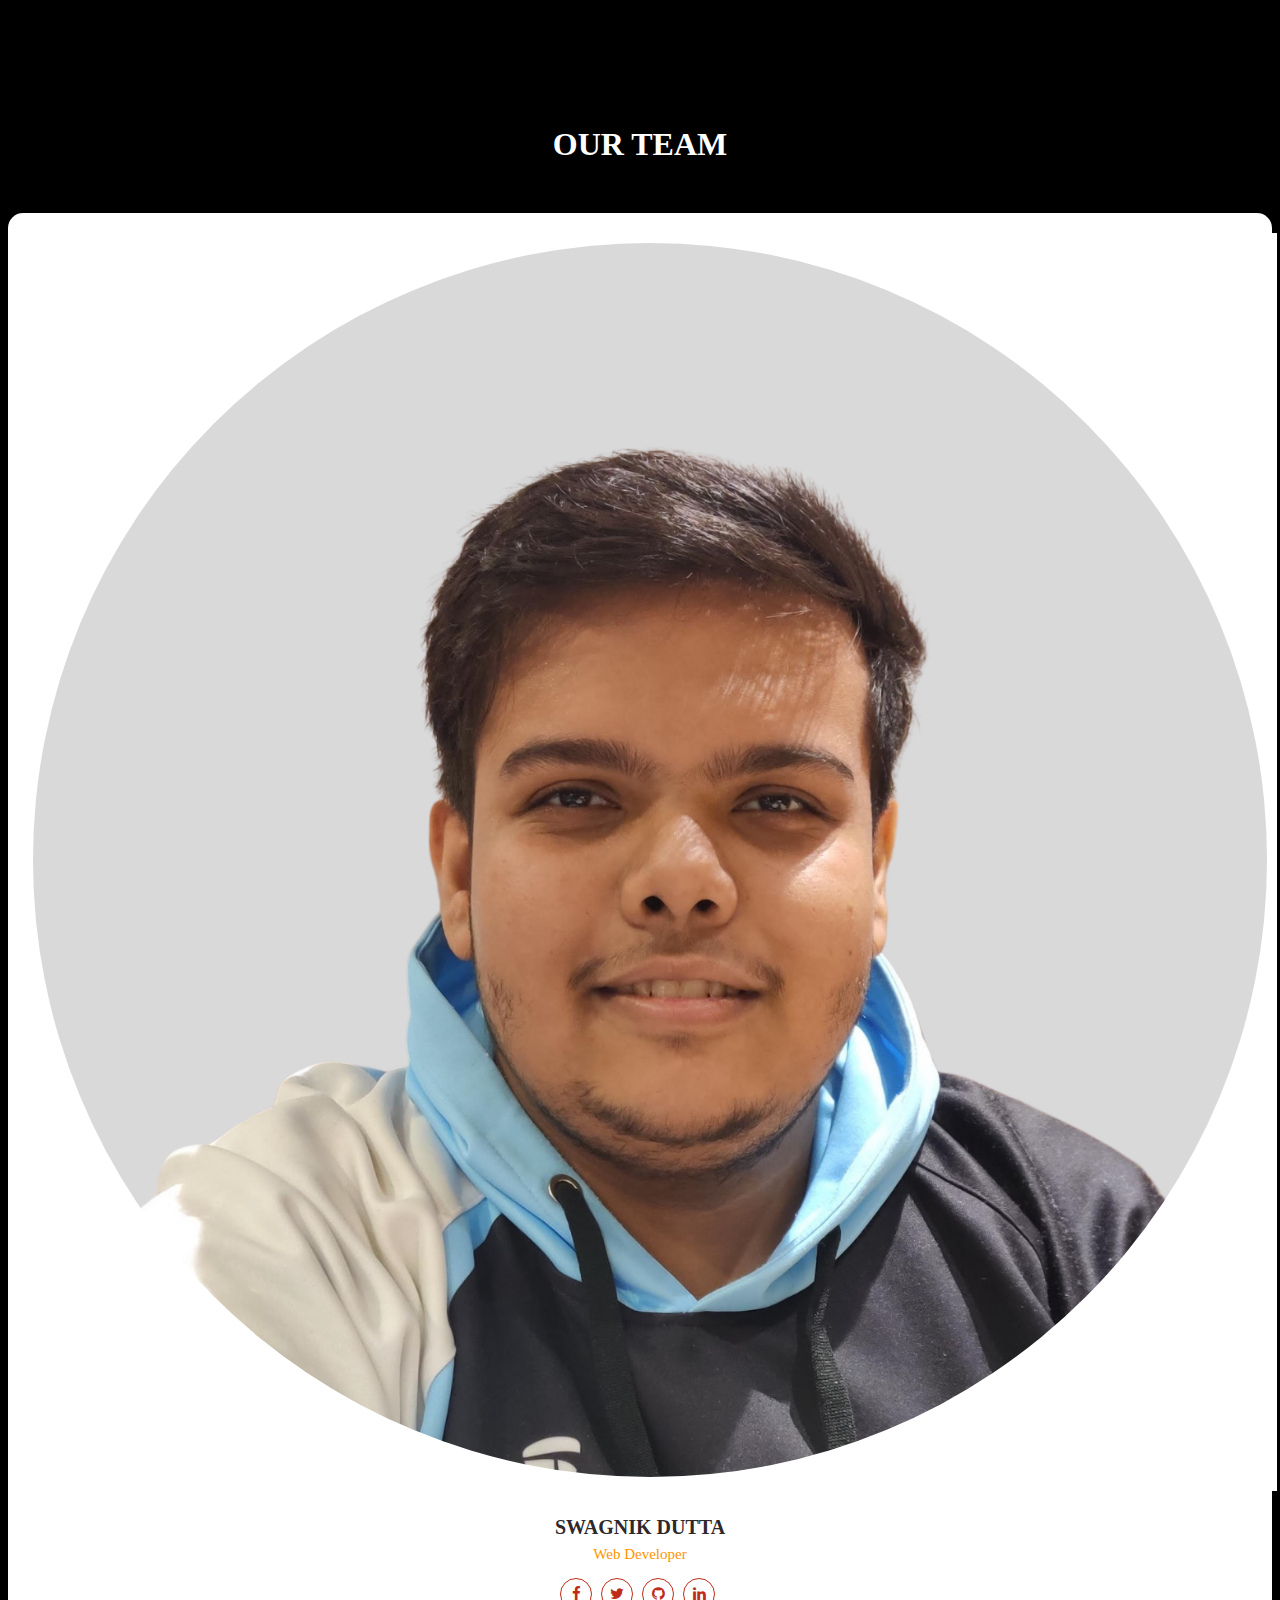
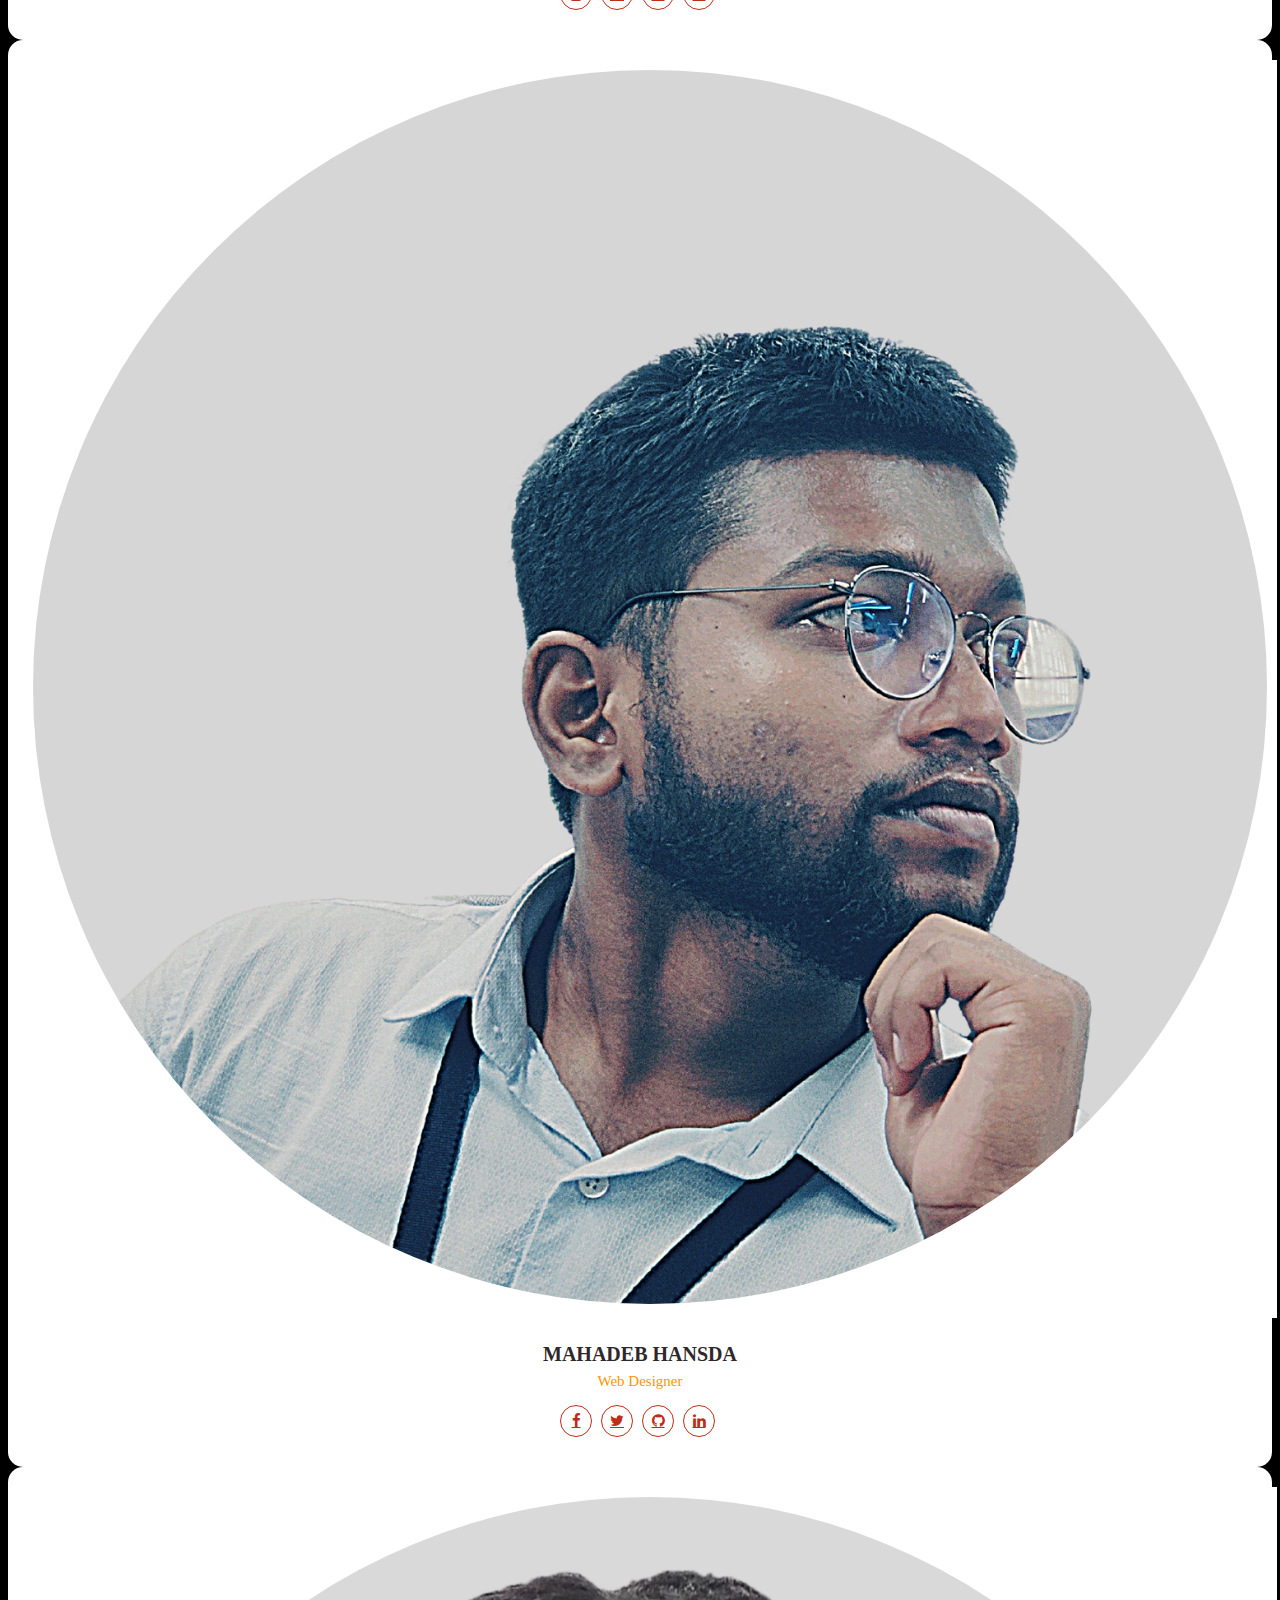
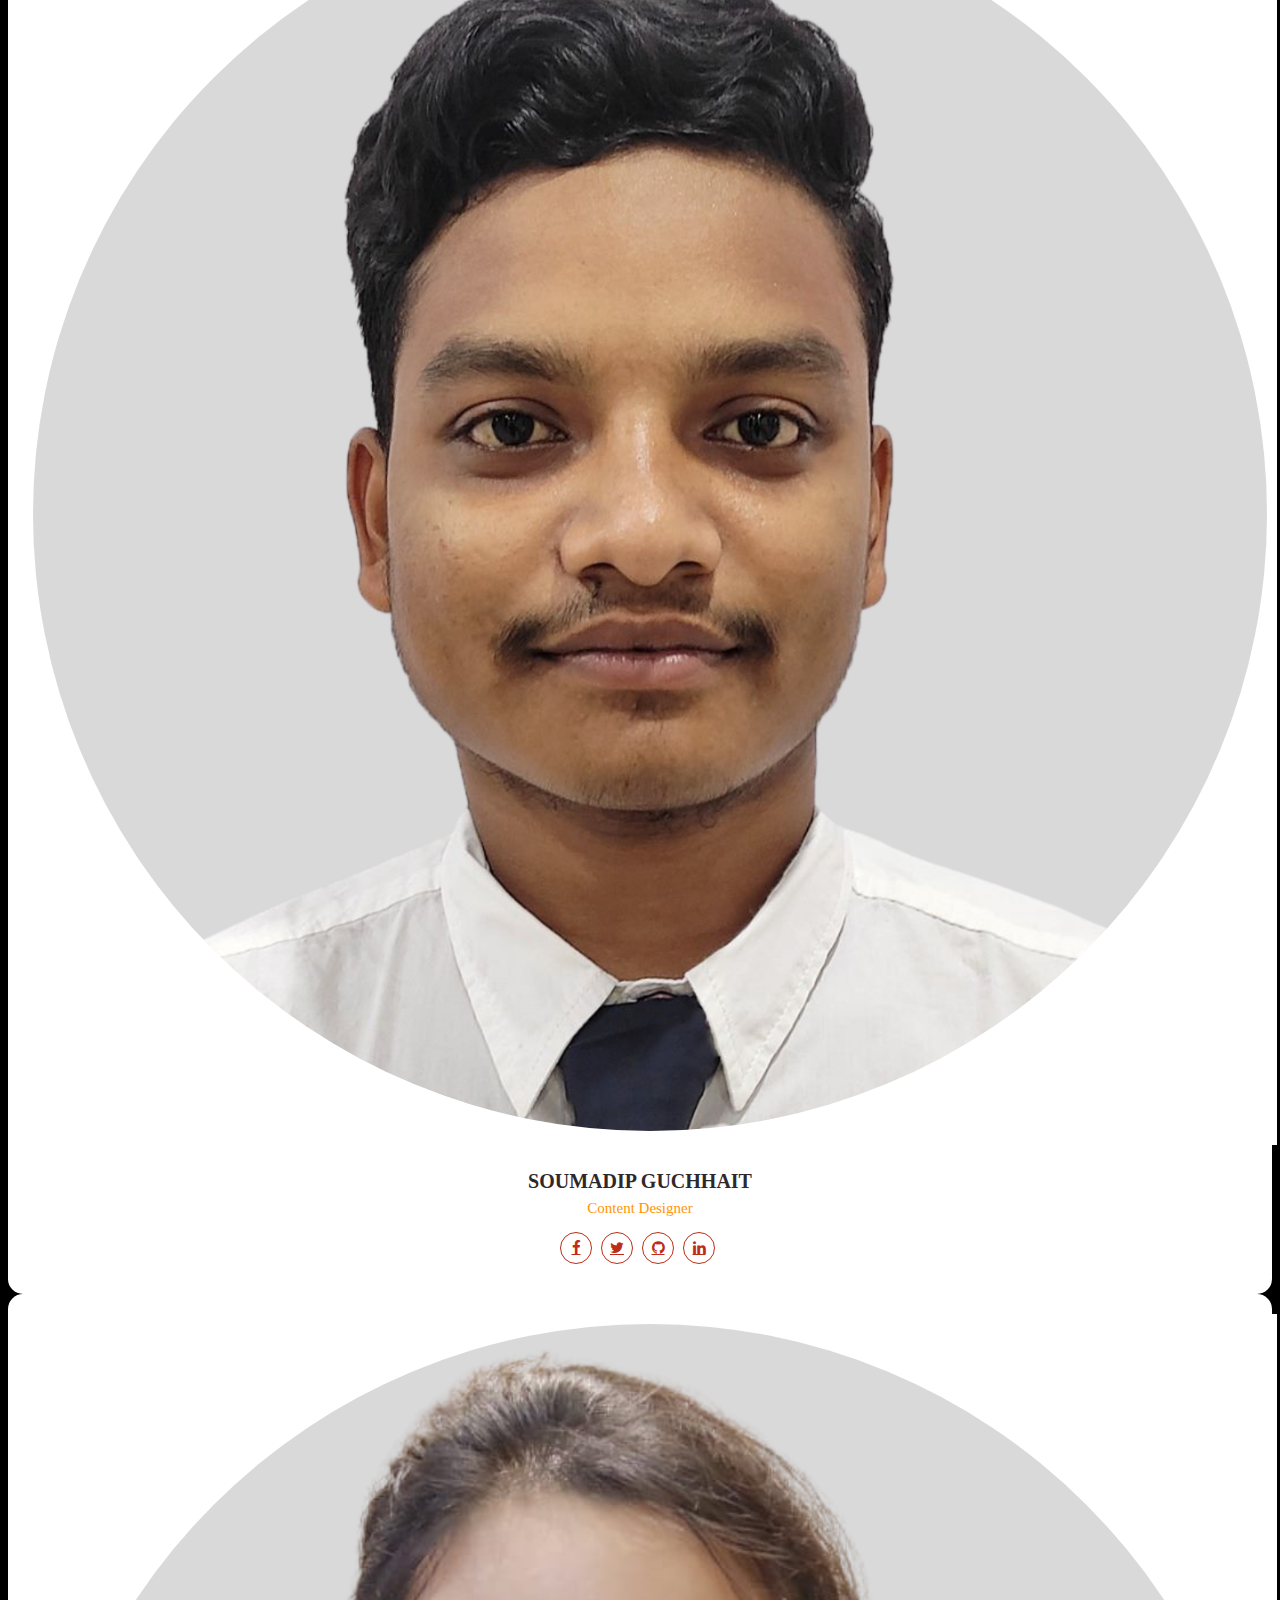
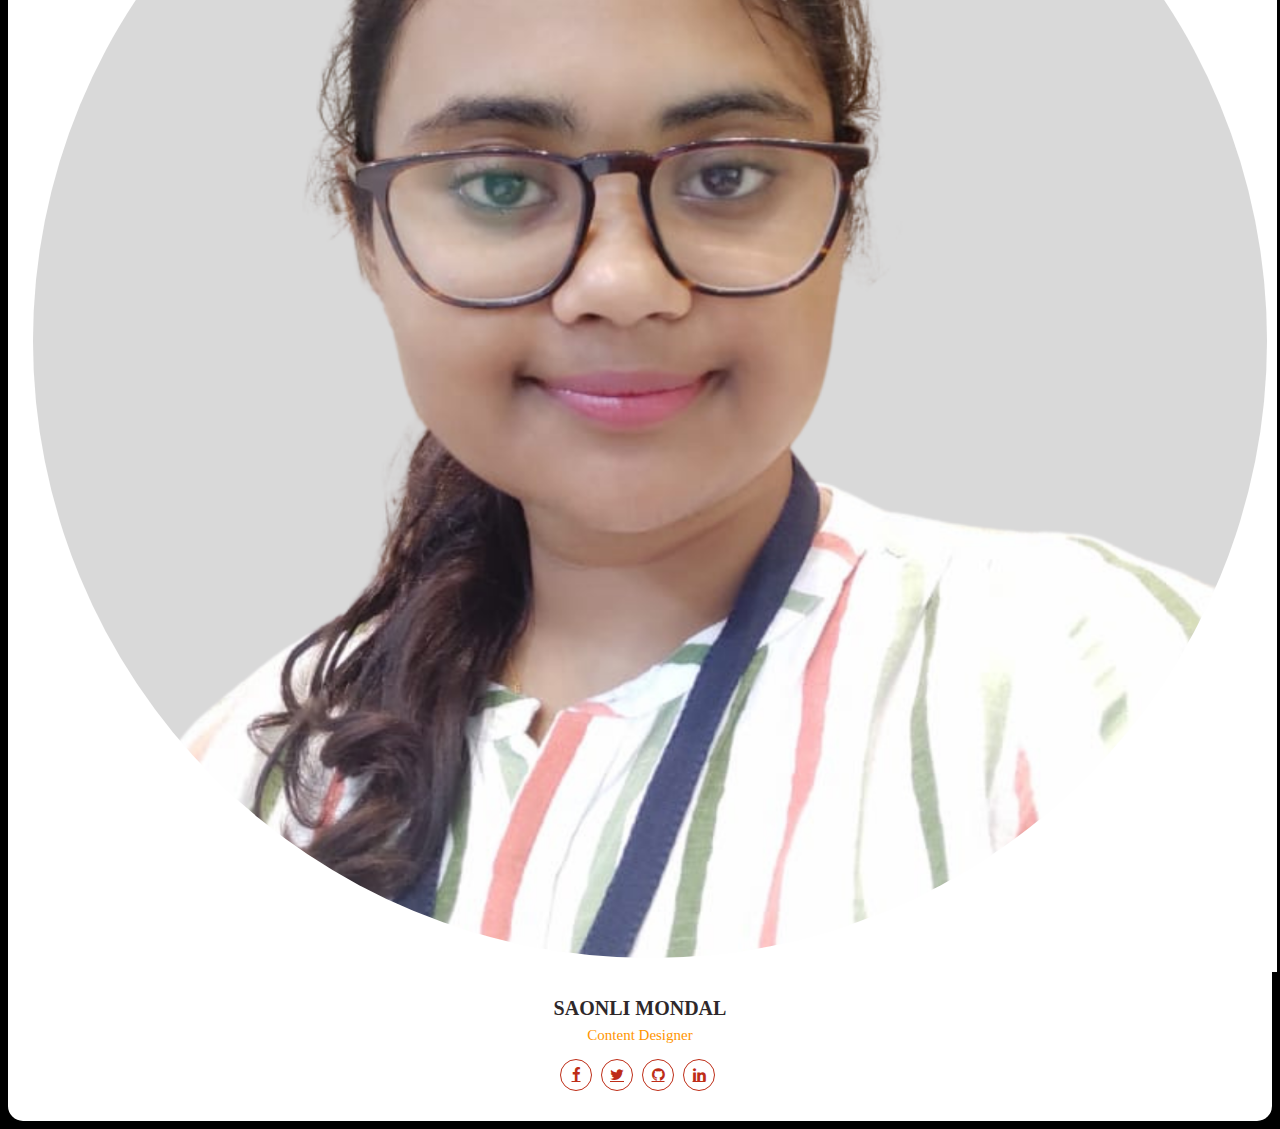
<file: html.html>
<!DOCTYPE html>
<html lang="en">
<head>
    <meta charset="UTF-8">
    <meta http-equiv="X-UA-Compatible" content="IE=edge">
    <meta name="viewport" content="width=device-width, initial-scale=1.0">
    <title>Document</title>
    <link rel="stylesheet" href="css.css">
    <link rel="icon" type="image/jpg" href="./Favicon/favicon.jpg">
    <link rel="stylesheet" href="https://cdnjs.cloudflare.com/ajax/libs/font-awesome/4.7.0/css/font-awesome.min.css">
    <link rel="stylesheet" href="https://cdn.jsdelivr.net/npm/bootstrap@4.6.0/dist/css/bootstrap.min.css" integrity="sha384-B0vP5xmATw1+K9KRQjQERJvTumQW0nPEzvF6L/Z6nronJ3oUOFUFpCjEUQouq2+l" crossorigin="anonymous">
</head>
<body style="background: black;">
    <div class="heading">
        <h1>OUR TEAM</h1>
    </div>
    <div class="container">
        <div class="row">
            <div class="col-md-3 col-sm-6">
                <div class="our-team">
                    <div class="pic">
                        <img src="./images/dutta.png">
                    </div>
                    <h3 class="title">Swagnik Dutta</h3>
                    <span class="post">Web Developer</span>
                    <ul class="social">
                        <li><a href="#" class="fa fa-facebook"></a></li>
                        <li><a href="#" class="fa fa-twitter"></a></li>
                        <li><a href="#" class="fa fa-github"></a></li>
                        <li><a href="#" class="fa fa-linkedin"></a></li>
                    </ul>
                </div>
            </div>
     
            <div class="col-md-3 col-sm-6">
                <div class="our-team">
                    <div class="pic">
                        <img src="./images/maha.png">
                    </div>
                    <h3 class="title">Mahadeb Hansda</h3>
                    <span class="post">Web Designer</span>
                    <ul class="social">
                        <li><a href="#" class="fa fa-facebook"></a></li>
                        <li><a href="#" class="fa fa-twitter"></a></li>
                        <li><a href="#" class="fa fa-github"></a></li>
                        <li><a href="#" class="fa fa-linkedin"></a></li>
                    </ul>
                </div>
            </div>
    
            <div class="col-md-3 col-sm-6">
                <div class="our-team">
                    <div class="pic">
                        <img src="./images/gucchait.png">
                    </div>
                    <h3 class="title">Soumadip Guchhait</h3>
                    <span class="post">Content Designer</span>
                    <ul class="social">
                        <li><a href="#" class="fa fa-facebook"></a></li>
                        <li><a href="#" class="fa fa-twitter"></a></li>
                        <li><a href="#" class="fa fa-github"></a></li>
                        <li><a href="#" class="fa fa-linkedin"></a></li>
                    </ul>
                </div>
            </div>
            <div class="col-md-3 col-sm-6">
                <div class="our-team">
                    <div class="pic">
                        <img src="./images/saonli.png">
                    </div>
                    <h3 class="title">Saonli Mondal</h3>
                    <span class="post">Content Designer</span>
                    <ul class="social">
                        <li><a href="#" class="fa fa-facebook"></a></li>
                        <li><a href="#" class="fa fa-twitter"></a></li>
                        <li><a href="#" class="fa fa-github"></a></li>
                        <li><a href="#" class="fa fa-linkedin"></a></li>
                    </ul>
                </div>
            </div>
    
        </div>
    </div>
</body>
</html>
</file>
<file: css.css>
html{
    background: #000000;
    margin-top: 100px;
     
}
.container{
    background: #000000;
}

.heading{
    margin-bottom: 50px;
}

h1{
    color: #fff;
    text-align: center;
    padding-top: 5px;
}
 
.our-team{
    padding: 20px 15px 30px;
    background: #fff;
    border-radius: 15px;
    text-align: center;
}
.our-team .pic{
    display: inline-block;
    width: 100%;
    height: 100%;
    background: #fff;
    padding: 10px;
    margin-bottom: 25px;
    transition: all 0.5s ease 0s;
}
.our-team:hover .pic{
    background: #be2d17;
    border-radius: 50%;
}
.pic img{
    width: 100%;
    height: auto;
    border-radius: 50%;
}
.our-team .title{
    display: block;
    font-size: 20px;
    font-weight: 600;
    color: #2e282a;
    text-transform: uppercase;
    margin: 0 0 7px 0;
}
.our-team .post{
    display: block;
    font-size: 15px;
    color: #ff9500;
    text-transform: capitalize;
    margin-bottom: 15px;
}
.our-team .social{
    padding: 0;
    margin: 0;
    list-style: none;
}
.our-team .social li{
    display: inline-block;
    margin-right: 5px;
}
.our-team .social li a{
    display: block;
    width: 30px;
    height: 30px;
    line-height: 30px;
    border-radius: 50%;
    font-size: 15px;
    color: #be2d17;
    border: 1px solid #be2d17;
    transition: all 0.5s ease 0s;
}
.our-team:hover .social li a{
    background: #be2d17;
    color: #fff;
}
@media only screen and (max-width: 990px){
    .our-team{ margin-bottom: 30px; }
}
</file>
